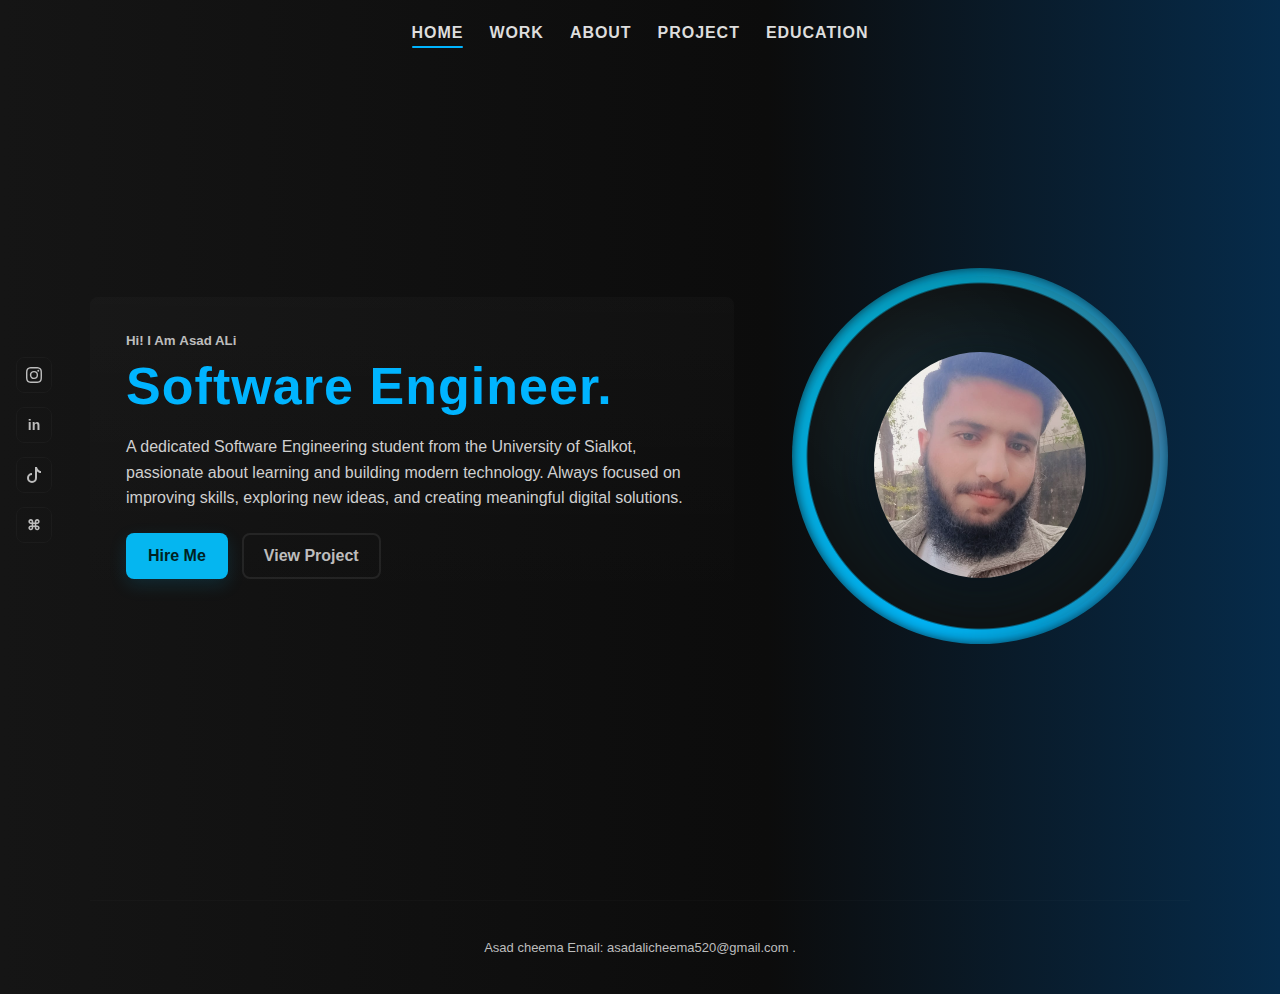
<file: index.html>
<!doctype html>
<html lang="en">
<head>
  <meta charset="utf-8" />
  <meta name="viewport" content="width=device-width,initial-scale=1" />
  <title>Home — QJ Ahmed</title>
  <link rel="stylesheet" href="styles.css" />
</head>
<body>
  <!-- social bar -->
  <div class="social">
    <a href="https://www.instagram.com/cheema__bhai__222?igsh=MWM4NHBuNDM3ZWlicA==" title="Instagram" data-href="#"><svg xmlns="http://www.w3.org/2000/svg" width="16" height="16" fill="currentColor" class="bi bi-instagram" viewBox="0 0 16 16">
  <path d="M8 0C5.829 0 5.556.01 4.703.048 3.85.088 3.269.222 2.76.42a3.9 3.9 0 0 0-1.417.923A3.9 3.9 0 0 0 .42 2.76C.222 3.268.087 3.85.048 4.7.01 5.555 0 5.827 0 8.001c0 2.172.01 2.444.048 3.297.04.852.174 1.433.372 1.942.205.526.478.972.923 1.417.444.445.89.719 1.416.923.51.198 1.09.333 1.942.372C5.555 15.99 5.827 16 8 16s2.444-.01 3.298-.048c.851-.04 1.434-.174 1.943-.372a3.9 3.9 0 0 0 1.416-.923c.445-.445.718-.891.923-1.417.197-.509.332-1.09.372-1.942C15.99 10.445 16 10.173 16 8s-.01-2.445-.048-3.299c-.04-.851-.175-1.433-.372-1.941a3.9 3.9 0 0 0-.923-1.417A3.9 3.9 0 0 0 13.24.42c-.51-.198-1.092-.333-1.943-.372C10.443.01 10.172 0 7.998 0zm-.717 1.442h.718c2.136 0 2.389.007 3.232.046.78.035 1.204.166 1.486.275.373.145.64.319.92.599s.453.546.598.92c.11.281.24.705.275 1.485.039.843.047 1.096.047 3.231s-.008 2.389-.047 3.232c-.035.78-.166 1.203-.275 1.485a2.5 2.5 0 0 1-.599.919c-.28.28-.546.453-.92.598-.28.11-.704.24-1.485.276-.843.038-1.096.047-3.232.047s-2.39-.009-3.233-.047c-.78-.036-1.203-.166-1.485-.276a2.5 2.5 0 0 1-.92-.598 2.5 2.5 0 0 1-.6-.92c-.109-.281-.24-.705-.275-1.485-.038-.843-.046-1.096-.046-3.233s.008-2.388.046-3.231c.036-.78.166-1.204.276-1.486.145-.373.319-.64.599-.92s.546-.453.92-.598c.282-.11.705-.24 1.485-.276.738-.034 1.024-.044 2.515-.045zm4.988 1.328a.96.96 0 1 0 0 1.92.96.96 0 0 0 0-1.92m-4.27 1.122a4.109 4.109 0 1 0 0 8.217 4.109 4.109 0 0 0 0-8.217m0 1.441a2.667 2.667 0 1 1 0 5.334 2.667 2.667 0 0 1 0-5.334"/>
</svg></a>
    <a href="https://www.linkedin.com/in/asad-ali-72815b335?utm_source=share_via&utm_content=profile&utm_medium=member_android" title="LinkedIn" data-href="#">in</a>

    <a href="https://www.tiktok.com/@cheema_bhai_222?_r=1&_t=ZS-91fjuQ23Skh" title="tiktok" data-href="#"><svg xmlns="http://www.w3.org/2000/svg" width="16" height="16" fill="currentColor" class="bi bi-tiktok" viewBox="0 0 16 16">
  <path d="M9 0h1.98c.144.715.54 1.617 1.235 2.512C12.895 3.389 13.797 4 15 4v2c-1.753 0-3.07-.814-4-1.829V11a5 5 0 1 1-5-5v2a3 3 0 1 0 3 3z"/>
</svg></a>
    <a href="#" title="Portfolio" data-href="#">⌘</a>
  </div>

  <header>
    <div class="container">
      <nav>
        <ul>
          <li><a href="index.html" class="active">HOME</a></li>
          <li><a href="work.html">WORK</a></li>
          <li><a href="about.html">ABOUT</a></li>
          <li><a href="project.html">PROJECT</a></li>
          <li><a href="education.html">EDUCATION</a></li>
        </ul>
      </nav>
    </div>
  </header>

  <main class="container hero">
    <div class="intro">
      <h5>Hi! I Am <span style="color:var(--muted);font-weight:800">Asad ALi</span></h5>
      <h1>Software Engineer.</h1>
      <p>
        <!-- Replace with your actual bio -->
     A dedicated Software Engineering student from the University of Sialkot, passionate about learning and building modern technology.
Always focused on improving skills, exploring new ideas, and creating meaningful digital solutions.
      </p>

      <div class="cta">
        <a href="hideme.html" class="btn primary">Hire Me</a>
        <a href="project.html" class="btn ghost">View Project</a>
      </div>
    </div>

    <div class="portrait-wrap">
      <div class="portrait">
        <!-- IMAGE PATH: protfolio.PNG (provided image copied into same folder) -->
        <img src="image.png.jpg" alt="Profile image (replace path as needed)" />
      </div>
    </div>
  </main>

  <footer class="container">
    <p class="small">Asad cheema Email: asadalicheema520@gmail.com .</p>
  </footer>

  <script>
    // social links behavior (open data-href if set)
    document.querySelectorAll('.social a').forEach(a=>{
      a.addEventListener('click', function(e){
        e.preventDefault();
        const href = this.getAttribute('data-href') || '#';
        if(href !== '#') window.open(href, '_blank');
        else {
          this.style.transform = 'translateY(-2px) scale(0.98)';
          setTimeout(()=> this.style.transform = '', 200);
        }
      });
    });
  </script>
</body>
</html>
</file>
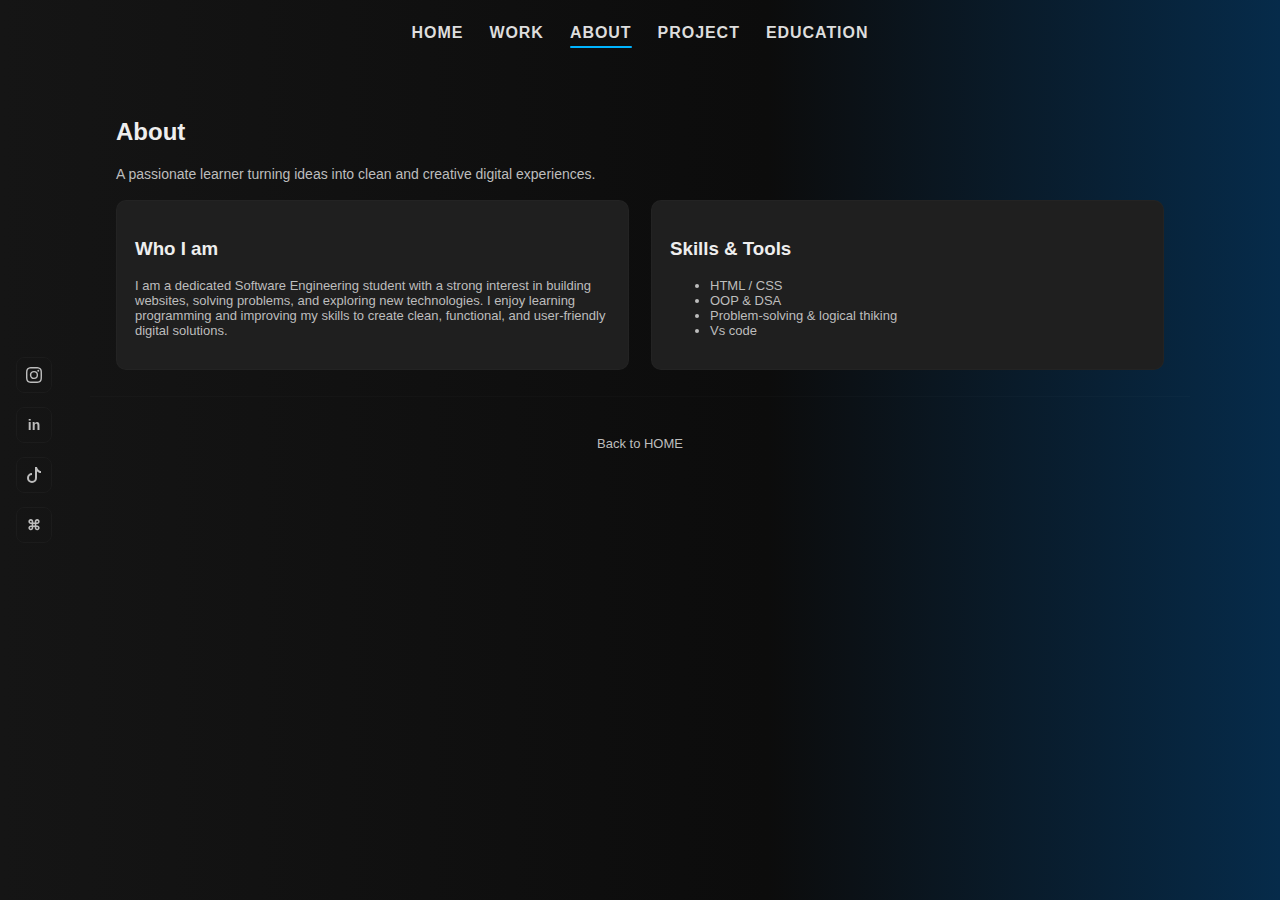
<file: about.html>
<!doctype html>
<html lang="en">
<head>
  <meta charset="utf-8" />
  <meta name="viewport" content="width=device-width,initial-scale=1" />
  <title>About — QJ Ahmed</title>
  <link rel="stylesheet" href="styles.css" />
</head>
<body>
    <div class="social">
    <a href="https://www.instagram.com/cheema__bhai__222?igsh=MWM4NHBuNDM3ZWlicA==" title="Instagram" data-href="#"><svg xmlns="http://www.w3.org/2000/svg" width="16" height="16" fill="currentColor" class="bi bi-instagram" viewBox="0 0 16 16">
  <path d="M8 0C5.829 0 5.556.01 4.703.048 3.85.088 3.269.222 2.76.42a3.9 3.9 0 0 0-1.417.923A3.9 3.9 0 0 0 .42 2.76C.222 3.268.087 3.85.048 4.7.01 5.555 0 5.827 0 8.001c0 2.172.01 2.444.048 3.297.04.852.174 1.433.372 1.942.205.526.478.972.923 1.417.444.445.89.719 1.416.923.51.198 1.09.333 1.942.372C5.555 15.99 5.827 16 8 16s2.444-.01 3.298-.048c.851-.04 1.434-.174 1.943-.372a3.9 3.9 0 0 0 1.416-.923c.445-.445.718-.891.923-1.417.197-.509.332-1.09.372-1.942C15.99 10.445 16 10.173 16 8s-.01-2.445-.048-3.299c-.04-.851-.175-1.433-.372-1.941a3.9 3.9 0 0 0-.923-1.417A3.9 3.9 0 0 0 13.24.42c-.51-.198-1.092-.333-1.943-.372C10.443.01 10.172 0 7.998 0zm-.717 1.442h.718c2.136 0 2.389.007 3.232.046.78.035 1.204.166 1.486.275.373.145.64.319.92.599s.453.546.598.92c.11.281.24.705.275 1.485.039.843.047 1.096.047 3.231s-.008 2.389-.047 3.232c-.035.78-.166 1.203-.275 1.485a2.5 2.5 0 0 1-.599.919c-.28.28-.546.453-.92.598-.28.11-.704.24-1.485.276-.843.038-1.096.047-3.232.047s-2.39-.009-3.233-.047c-.78-.036-1.203-.166-1.485-.276a2.5 2.5 0 0 1-.92-.598 2.5 2.5 0 0 1-.6-.92c-.109-.281-.24-.705-.275-1.485-.038-.843-.046-1.096-.046-3.233s.008-2.388.046-3.231c.036-.78.166-1.204.276-1.486.145-.373.319-.64.599-.92s.546-.453.92-.598c.282-.11.705-.24 1.485-.276.738-.034 1.024-.044 2.515-.045zm4.988 1.328a.96.96 0 1 0 0 1.92.96.96 0 0 0 0-1.92m-4.27 1.122a4.109 4.109 0 1 0 0 8.217 4.109 4.109 0 0 0 0-8.217m0 1.441a2.667 2.667 0 1 1 0 5.334 2.667 2.667 0 0 1 0-5.334"/>
</svg></a>
    <a href="https://www.linkedin.com/in/asad-ali-72815b335?utm_source=share_via&utm_content=profile&utm_medium=member_android" title="LinkedIn" data-href="#">in</a>

    <a href="https://www.tiktok.com/@cheema_bhai_222?_r=1&_t=ZS-91fjuQ23Skh" title="tiktok" data-href="#"><svg xmlns="http://www.w3.org/2000/svg" width="16" height="16" fill="currentColor" class="bi bi-tiktok" viewBox="0 0 16 16">
  <path d="M9 0h1.98c.144.715.54 1.617 1.235 2.512C12.895 3.389 13.797 4 15 4v2c-1.753 0-3.07-.814-4-1.829V11a5 5 0 1 1-5-5v2a3 3 0 1 0 3 3z"/>
</svg></a>
    <a href="#" title="Portfolio" data-href="#">⌘</a>
  </div>

  <header>
    <div class="container">
      <nav>
        <ul>
          <li><a href="index.html">HOME</a></li>
          <li><a href="work.html">WORK</a></li>
          <li><a href="about.html" class="active">ABOUT</a></li>
          <li><a href="project.html">PROJECT</a></li>
          <li><a href="education.html">EDUCATION</a></li>
        </ul>
      </nav>
    </div>
  </header>

  <main class="container page">
    <h2>About</h2>
    <p class="muted">A passionate learner turning ideas into clean and creative digital experiences.</p>

    <div style="display:flex;gap:22px;margin-top:18px;flex-wrap:wrap">
      <div style="flex:1;min-width:260px">
        <div class="card">
          <h3>Who I am</h3>
          <p class="small">I am a dedicated Software Engineering student with a strong interest in building websites, solving problems, and exploring new technologies. I enjoy learning programming and improving my skills to create clean, functional, and user-friendly digital solutions.</p>
        </div>
      </div>

      <div style="flex:1;min-width:260px">
        <div class="card">
          <h3>Skills & Tools</h3>
          <ul class="small">
            <li>HTML / CSS </li>
            <li>OOP & DSA </li>
            <li>Problem-solving & logical thiking</li>
            <li>Vs code</li>
          </ul>
        </div>
      </div>
    </div>
  </main>

  <footer class="container">
    <p class="small">Back to <a href="index.html">HOME</a></p>
  </footer>
</body>
</html>
</file>
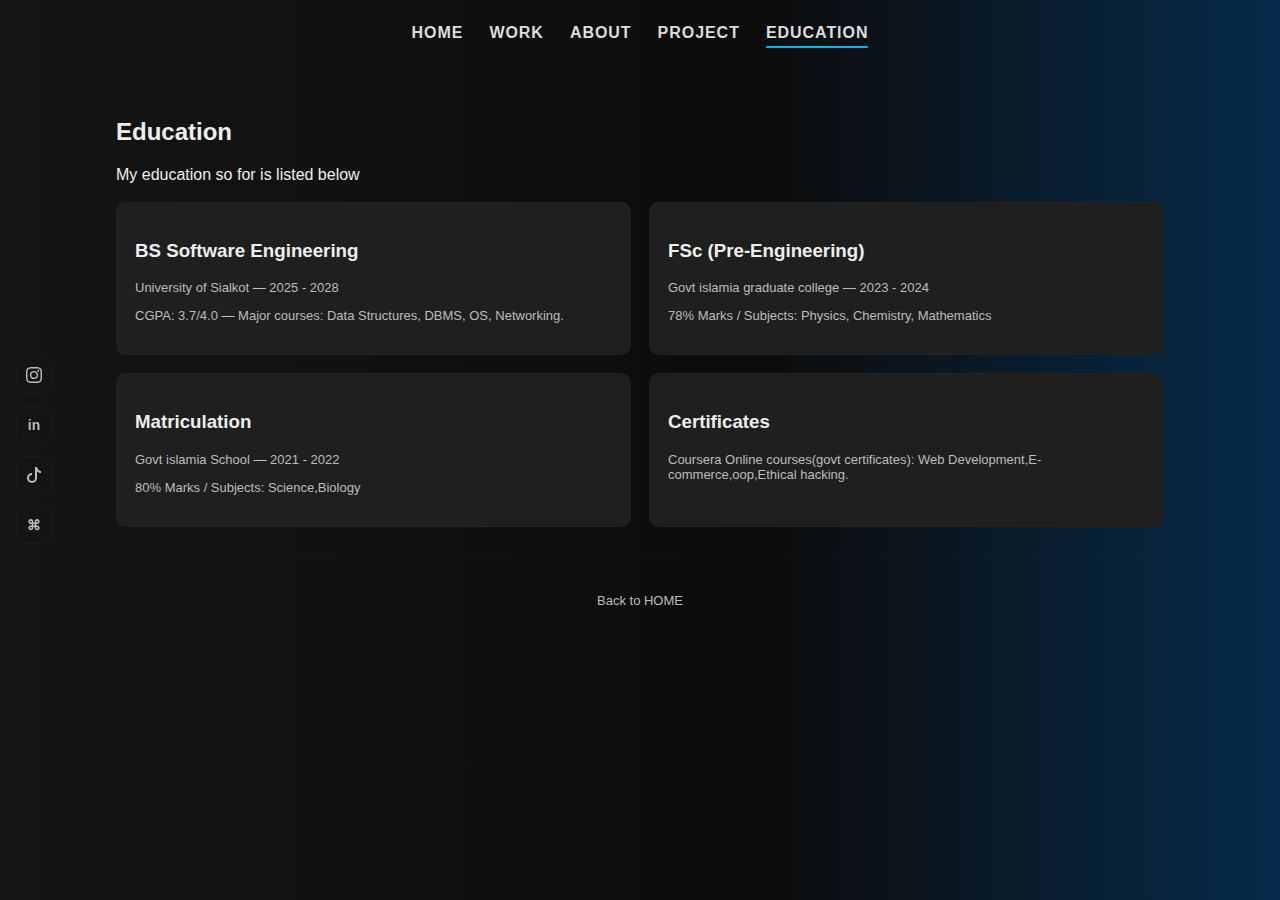
<file: education.html>
<!doctype html>
<html lang="en">
<head>
  <meta charset="utf-8" />
  <meta name="viewport" content="width=device-width,initial-scale=1" />
  <title>Education — QJ Ahmed</title>
  <link rel="stylesheet" href="styles.css" />
</head>
<body>
  <div class="social">
    <a href="https://www.instagram.com/cheema__bhai__222?igsh=MWM4NHBuNDM3ZWlicA==" title="Instagram" data-href="#"><svg xmlns="http://www.w3.org/2000/svg" width="16" height="16" fill="currentColor" class="bi bi-instagram" viewBox="0 0 16 16">
  <path d="M8 0C5.829 0 5.556.01 4.703.048 3.85.088 3.269.222 2.76.42a3.9 3.9 0 0 0-1.417.923A3.9 3.9 0 0 0 .42 2.76C.222 3.268.087 3.85.048 4.7.01 5.555 0 5.827 0 8.001c0 2.172.01 2.444.048 3.297.04.852.174 1.433.372 1.942.205.526.478.972.923 1.417.444.445.89.719 1.416.923.51.198 1.09.333 1.942.372C5.555 15.99 5.827 16 8 16s2.444-.01 3.298-.048c.851-.04 1.434-.174 1.943-.372a3.9 3.9 0 0 0 1.416-.923c.445-.445.718-.891.923-1.417.197-.509.332-1.09.372-1.942C15.99 10.445 16 10.173 16 8s-.01-2.445-.048-3.299c-.04-.851-.175-1.433-.372-1.941a3.9 3.9 0 0 0-.923-1.417A3.9 3.9 0 0 0 13.24.42c-.51-.198-1.092-.333-1.943-.372C10.443.01 10.172 0 7.998 0zm-.717 1.442h.718c2.136 0 2.389.007 3.232.046.78.035 1.204.166 1.486.275.373.145.64.319.92.599s.453.546.598.92c.11.281.24.705.275 1.485.039.843.047 1.096.047 3.231s-.008 2.389-.047 3.232c-.035.78-.166 1.203-.275 1.485a2.5 2.5 0 0 1-.599.919c-.28.28-.546.453-.92.598-.28.11-.704.24-1.485.276-.843.038-1.096.047-3.232.047s-2.39-.009-3.233-.047c-.78-.036-1.203-.166-1.485-.276a2.5 2.5 0 0 1-.92-.598 2.5 2.5 0 0 1-.6-.92c-.109-.281-.24-.705-.275-1.485-.038-.843-.046-1.096-.046-3.233s.008-2.388.046-3.231c.036-.78.166-1.204.276-1.486.145-.373.319-.64.599-.92s.546-.453.92-.598c.282-.11.705-.24 1.485-.276.738-.034 1.024-.044 2.515-.045zm4.988 1.328a.96.96 0 1 0 0 1.92.96.96 0 0 0 0-1.92m-4.27 1.122a4.109 4.109 0 1 0 0 8.217 4.109 4.109 0 0 0 0-8.217m0 1.441a2.667 2.667 0 1 1 0 5.334 2.667 2.667 0 0 1 0-5.334"/>
</svg></a>
    <a href="https://www.linkedin.com/in/asad-ali-72815b335?utm_source=share_via&utm_content=profile&utm_medium=member_android" title="LinkedIn" data-href="#">in</a>

    <a href="https://www.tiktok.com/@cheema_bhai_222?_r=1&_t=ZS-91fjuQ23Skh" title="tiktok" data-href="#"><svg xmlns="http://www.w3.org/2000/svg" width="16" height="16" fill="currentColor" class="bi bi-tiktok" viewBox="0 0 16 16">
  <path d="M9 0h1.98c.144.715.54 1.617 1.235 2.512C12.895 3.389 13.797 4 15 4v2c-1.753 0-3.07-.814-4-1.829V11a5 5 0 1 1-5-5v2a3 3 0 1 0 3 3z"/>
</svg></a>
    <a href="#" title="Portfolio" data-href="#">⌘</a>
  </div>

  <header>
    <div class="container">
      <nav>
        <ul>
          <li><a href="index.html">HOME</a></li>
          <li><a href="work.html">WORK</a></li>
          <li><a href="about.html">ABOUT</a></li>
          <li><a href="project.html">PROJECT</a></li>
          <li><a href="education.html" class="active">EDUCATION</a></li>
        </ul>
      </nav>
    </div>
  </header>

  <main class="container page">
    <h2>Education</h2>
    <p>My education so for is listed below</p>

    <div style="margin-top:18px;display:grid;grid-template-columns:1fr 1fr;gap:18px">
      <div class="card">
        <h3>BS Software Engineering</h3>
        <p class="small">University of Sialkot — 2025 - 2028</p>
        <p class="small">CGPA: 3.7/4.0 — Major courses: Data Structures, DBMS, OS, Networking.</p>
      </div>

      <div class="card">
        <h3>FSc (Pre-Engineering)</h3>
        <p class="small">Govt islamia graduate college — 2023 - 2024</p>
        <p class="small">78% Marks / Subjects: Physics, Chemistry, Mathematics</p>
      </div>

      <div class="card">
        <h3>Matriculation</h3>
        <p class="small">Govt islamia School  — 2021 - 2022</p>
        <p class="small">80% Marks / Subjects: Science,Biology</p>
      </div>

      <div class="card">
        <h3>Certificates</h3>
        <p class="small">Coursera Online courses(govt certificates): Web Development,E-commerce,oop,Ethical hacking.</p>
      </div>
    </div>
  </main>

  <footer class="container">
    <p class="small">Back to <a href="index.html">HOME</a></p>
  </footer>
</body>
</html>
</file>
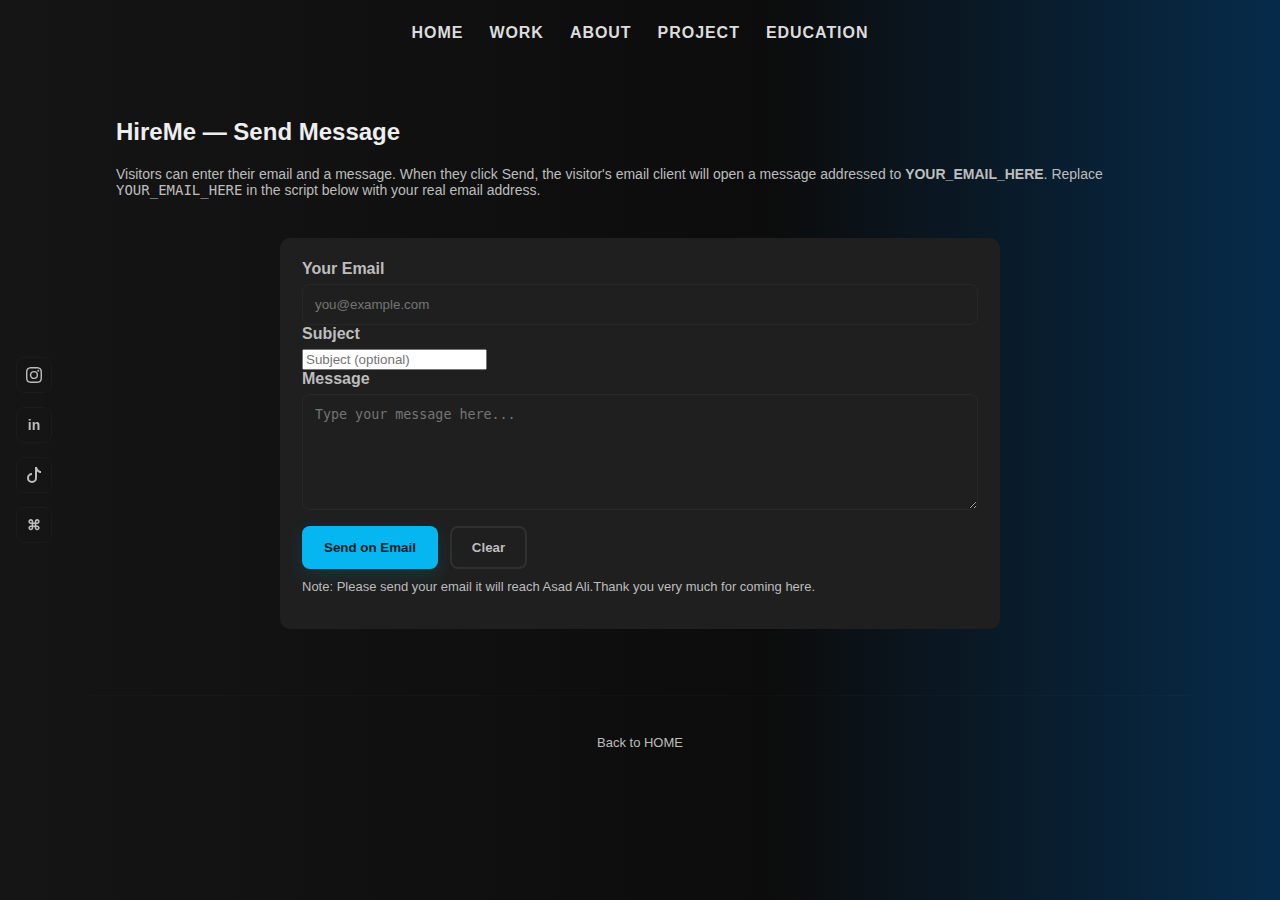
<file: hideme.html>
<!doctype html>
<html lang="en">
<head>
  <meta charset="utf-8" />
  <meta name="viewport" content="width=device-width,initial-scale=1" />
  <title>HireMe — Send Message</title>
  <link rel="stylesheet" href="styles.css" />
  <style>
    /* small override for form layout */
    .form-wrap{max-width:720px;margin:40px auto;padding:22px;background:var(--panel);border-radius:10px}
    label{display:block;margin-bottom:6px;color:var(--muted);font-weight:700}
    input[type="email"], textarea{width:100%;padding:12px;border-radius:8px;border:1px solid rgba(255,255,255,0.04);background:transparent;color:#fff;resize:vertical}
    .send-row{display:flex;gap:12px;align-items:center;margin-top:12px}
    .note{color:var(--muted);font-size:13px;margin-top:10px}
  </style>
</head>
<body>
   <div class="social">
    <a href="https://www.instagram.com/cheema__bhai__222?igsh=MWM4NHBuNDM3ZWlicA==" title="Instagram" data-href="#"><svg xmlns="http://www.w3.org/2000/svg" width="16" height="16" fill="currentColor" class="bi bi-instagram" viewBox="0 0 16 16">
  <path d="M8 0C5.829 0 5.556.01 4.703.048 3.85.088 3.269.222 2.76.42a3.9 3.9 0 0 0-1.417.923A3.9 3.9 0 0 0 .42 2.76C.222 3.268.087 3.85.048 4.7.01 5.555 0 5.827 0 8.001c0 2.172.01 2.444.048 3.297.04.852.174 1.433.372 1.942.205.526.478.972.923 1.417.444.445.89.719 1.416.923.51.198 1.09.333 1.942.372C5.555 15.99 5.827 16 8 16s2.444-.01 3.298-.048c.851-.04 1.434-.174 1.943-.372a3.9 3.9 0 0 0 1.416-.923c.445-.445.718-.891.923-1.417.197-.509.332-1.09.372-1.942C15.99 10.445 16 10.173 16 8s-.01-2.445-.048-3.299c-.04-.851-.175-1.433-.372-1.941a3.9 3.9 0 0 0-.923-1.417A3.9 3.9 0 0 0 13.24.42c-.51-.198-1.092-.333-1.943-.372C10.443.01 10.172 0 7.998 0zm-.717 1.442h.718c2.136 0 2.389.007 3.232.046.78.035 1.204.166 1.486.275.373.145.64.319.92.599s.453.546.598.92c.11.281.24.705.275 1.485.039.843.047 1.096.047 3.231s-.008 2.389-.047 3.232c-.035.78-.166 1.203-.275 1.485a2.5 2.5 0 0 1-.599.919c-.28.28-.546.453-.92.598-.28.11-.704.24-1.485.276-.843.038-1.096.047-3.232.047s-2.39-.009-3.233-.047c-.78-.036-1.203-.166-1.485-.276a2.5 2.5 0 0 1-.92-.598 2.5 2.5 0 0 1-.6-.92c-.109-.281-.24-.705-.275-1.485-.038-.843-.046-1.096-.046-3.233s.008-2.388.046-3.231c.036-.78.166-1.204.276-1.486.145-.373.319-.64.599-.92s.546-.453.92-.598c.282-.11.705-.24 1.485-.276.738-.034 1.024-.044 2.515-.045zm4.988 1.328a.96.96 0 1 0 0 1.92.96.96 0 0 0 0-1.92m-4.27 1.122a4.109 4.109 0 1 0 0 8.217 4.109 4.109 0 0 0 0-8.217m0 1.441a2.667 2.667 0 1 1 0 5.334 2.667 2.667 0 0 1 0-5.334"/>
</svg></a>
    <a href="https://www.linkedin.com/in/asad-ali-72815b335?utm_source=share_via&utm_content=profile&utm_medium=member_android" title="LinkedIn" data-href="#">in</a>

    <a href="https://www.tiktok.com/@cheema_bhai_222?_r=1&_t=ZS-91fjuQ23Skh" title="tiktok" data-href="#"><svg xmlns="http://www.w3.org/2000/svg" width="16" height="16" fill="currentColor" class="bi bi-tiktok" viewBox="0 0 16 16">
  <path d="M9 0h1.98c.144.715.54 1.617 1.235 2.512C12.895 3.389 13.797 4 15 4v2c-1.753 0-3.07-.814-4-1.829V11a5 5 0 1 1-5-5v2a3 3 0 1 0 3 3z"/>
</svg></a>
    <a href="#" title="Portfolio" data-href="#">⌘</a>
  </div>

  <header>
    <div class="container">
      <nav>
        <ul>
          <li><a href="index.html">HOME</a></li>
          <li><a href="work.html">WORK</a></li>
          <li><a href="about.html">ABOUT</a></li>
          <li><a href="project.html">PROJECT</a></li>
          <li><a href="education.html">EDUCATION</a></li>
        </ul>
      </nav>
    </div>
  </header>

  <main class="container page">
    <h2>HireMe — Send Message</h2>
    <p class="muted">Visitors can enter their email and a message. When they click Send, the visitor's email client will open a message addressed to <strong>YOUR_EMAIL_HERE</strong>. Replace <code>YOUR_EMAIL_HERE</code> in the script below with your real email address.</p>

    <div class="form-wrap">
      <form id="hidemeForm">
        <label for="sender">Your Email</label>
        <input id="sender" name="sender" type="email" placeholder="you@example.com" required />

        <label for="subject">Subject</label>
        <input id="subject" name="subject" type="text" placeholder="Subject (optional)" />

        <label for="message">Message</label>
        <textarea id="message" name="message" rows="6" placeholder="Type your message here..." required></textarea>

        <div class="send-row">
          <button type="submit" class="btn primary">Send on Email</button>
          <button type="button" id="clearBtn" class="btn ghost">Clear</button>
        </div>

        <p class="note">Note: Please send your email it will reach Asad Ali.Thank you very much for coming here.</p>
      </form>
    </div>
  </main>

  <footer class="container"><p class="small">Back to <a href="index.html">HOME</a></p></footer>

<script>
document.getElementById('clearBtn').addEventListener('click', function(){ document.getElementById('hidemeForm').reset(); });

document.getElementById('hidemeForm').addEventListener('submit', function(e){
  e.preventDefault();
  // Replace the following constant with your real email address
  const OWNER_EMAIL = 'asadalicheema520@gmail.com'; // <<< change this to your email

  const sender = encodeURIComponent(document.getElementById('sender').value.trim());
  const subject = encodeURIComponent(document.getElementById('subject').value.trim() || 'Message from website visitor');
  const message = encodeURIComponent(document.getElementById('message').value.trim());

  // Build email body including visitor email
  const body = encodeURIComponent('From: ' + (sender || 'anonymous') + '\n\n') + message;

  // Compose mailto link
  const mailto = 'mailto:' + OWNER_EMAIL + '?subject=' + subject + '&body=' + body;

  // Open user's email client with composed message. This requires the user to have a mail client configured.
  window.location.href = mailto;

  // Optional: show a small confirmation to the visitor (they still must send from their mail client)
  setTimeout(()=> alert('Your email client should open now. Complete & send the message from your email client.'), 300);
});
</script>

</body>
</html>
</file>
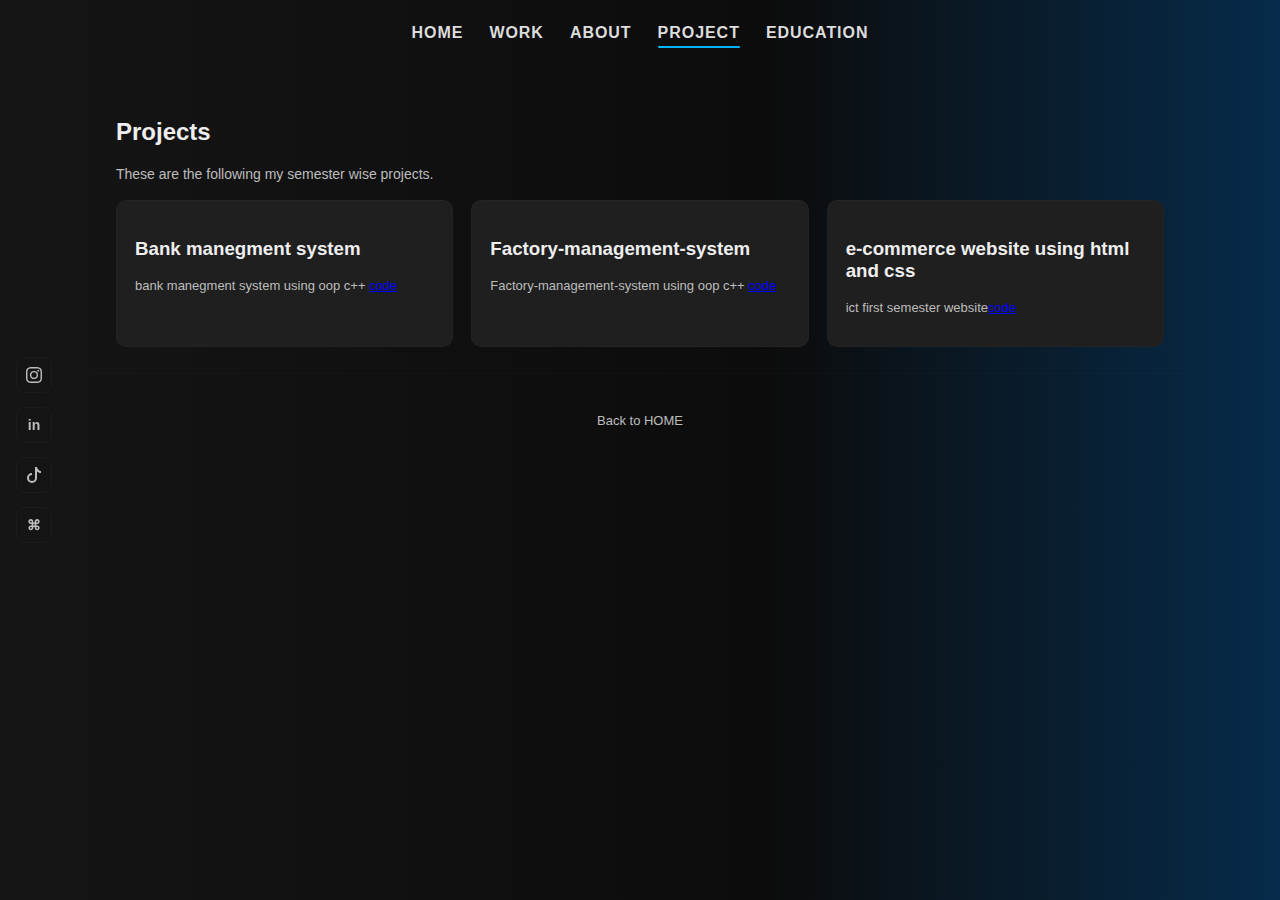
<file: project.html>
<!doctype html>
<html lang="en">
<head>
  <meta charset="utf-8" />
  <meta name="viewport" content="width=device-width,initial-scale=1" />
  <title>Projects — QJ Ahmed</title>
  <link rel="stylesheet" href="styles.css" />
</head>
<body>
   <div class="social">
    <a href="https://www.instagram.com/cheema__bhai__222?igsh=MWM4NHBuNDM3ZWlicA==" title="Instagram" data-href="#"><svg xmlns="http://www.w3.org/2000/svg" width="16" height="16" fill="currentColor" class="bi bi-instagram" viewBox="0 0 16 16">
  <path d="M8 0C5.829 0 5.556.01 4.703.048 3.85.088 3.269.222 2.76.42a3.9 3.9 0 0 0-1.417.923A3.9 3.9 0 0 0 .42 2.76C.222 3.268.087 3.85.048 4.7.01 5.555 0 5.827 0 8.001c0 2.172.01 2.444.048 3.297.04.852.174 1.433.372 1.942.205.526.478.972.923 1.417.444.445.89.719 1.416.923.51.198 1.09.333 1.942.372C5.555 15.99 5.827 16 8 16s2.444-.01 3.298-.048c.851-.04 1.434-.174 1.943-.372a3.9 3.9 0 0 0 1.416-.923c.445-.445.718-.891.923-1.417.197-.509.332-1.09.372-1.942C15.99 10.445 16 10.173 16 8s-.01-2.445-.048-3.299c-.04-.851-.175-1.433-.372-1.941a3.9 3.9 0 0 0-.923-1.417A3.9 3.9 0 0 0 13.24.42c-.51-.198-1.092-.333-1.943-.372C10.443.01 10.172 0 7.998 0zm-.717 1.442h.718c2.136 0 2.389.007 3.232.046.78.035 1.204.166 1.486.275.373.145.64.319.92.599s.453.546.598.92c.11.281.24.705.275 1.485.039.843.047 1.096.047 3.231s-.008 2.389-.047 3.232c-.035.78-.166 1.203-.275 1.485a2.5 2.5 0 0 1-.599.919c-.28.28-.546.453-.92.598-.28.11-.704.24-1.485.276-.843.038-1.096.047-3.232.047s-2.39-.009-3.233-.047c-.78-.036-1.203-.166-1.485-.276a2.5 2.5 0 0 1-.92-.598 2.5 2.5 0 0 1-.6-.92c-.109-.281-.24-.705-.275-1.485-.038-.843-.046-1.096-.046-3.233s.008-2.388.046-3.231c.036-.78.166-1.204.276-1.486.145-.373.319-.64.599-.92s.546-.453.92-.598c.282-.11.705-.24 1.485-.276.738-.034 1.024-.044 2.515-.045zm4.988 1.328a.96.96 0 1 0 0 1.92.96.96 0 0 0 0-1.92m-4.27 1.122a4.109 4.109 0 1 0 0 8.217 4.109 4.109 0 0 0 0-8.217m0 1.441a2.667 2.667 0 1 1 0 5.334 2.667 2.667 0 0 1 0-5.334"/>
</svg></a>
    <a href="https://www.linkedin.com/in/asad-ali-72815b335?utm_source=share_via&utm_content=profile&utm_medium=member_android" title="LinkedIn" data-href="#">in</a>

    <a href="https://www.tiktok.com/@cheema_bhai_222?_r=1&_t=ZS-91fjuQ23Skh" title="tiktok" data-href="#"><svg xmlns="http://www.w3.org/2000/svg" width="16" height="16" fill="currentColor" class="bi bi-tiktok" viewBox="0 0 16 16">
  <path d="M9 0h1.98c.144.715.54 1.617 1.235 2.512C12.895 3.389 13.797 4 15 4v2c-1.753 0-3.07-.814-4-1.829V11a5 5 0 1 1-5-5v2a3 3 0 1 0 3 3z"/>
</svg></a>
    <a href="#" title="Portfolio" data-href="#">⌘</a>
  </div>

  <header>
    <div class="container">
      <nav>
        <ul>
          <li><a href="index.html">HOME</a></li>
          <li><a href="work.html">WORK</a></li>
          <li><a href="about.html">ABOUT</a></li>
          <li><a href="project.html" class="active">PROJECT</a></li>
          <li><a href="education.html">EDUCATION</a></li>
        </ul>
      </nav>
    </div>
  </header>

  <main class="container page">
    <h2>Projects</h2>
    <p class="muted">These are the following my semester wise projects.</p>

    <div class="cards" style="margin-top:18px">
      <div class="card">
        <h3>Bank manegment system</h3>
        <p class="small">bank manegment system using oop c++ <a href="https://github.com/Asadali933"><span style="color: blue;text-decoration: underline;">code</span></a></p>
      </div>
      <div class="card">
           <h3>Factory-management-system</h3>
        <p class="small">Factory-management-system using oop c++ <a href="https://github.com/Asadali933"><span style="color: blue;text-decoration: underline;">code</span></a></p>
      </div>
      <div class="card">
         <h3>e-commerce website using html and css </h3>
        <p class="small">ict first semester website<a href="https://github.com/Asadali933"><span style="color: blue;text-decoration: underline;">code</span></a></p>
      </div>
    </div>
  </main>

  <footer class="container">
    <p class="small">Back to <a href="index.html">HOME</a></p>
  </footer>
</body>
</html>
</file>
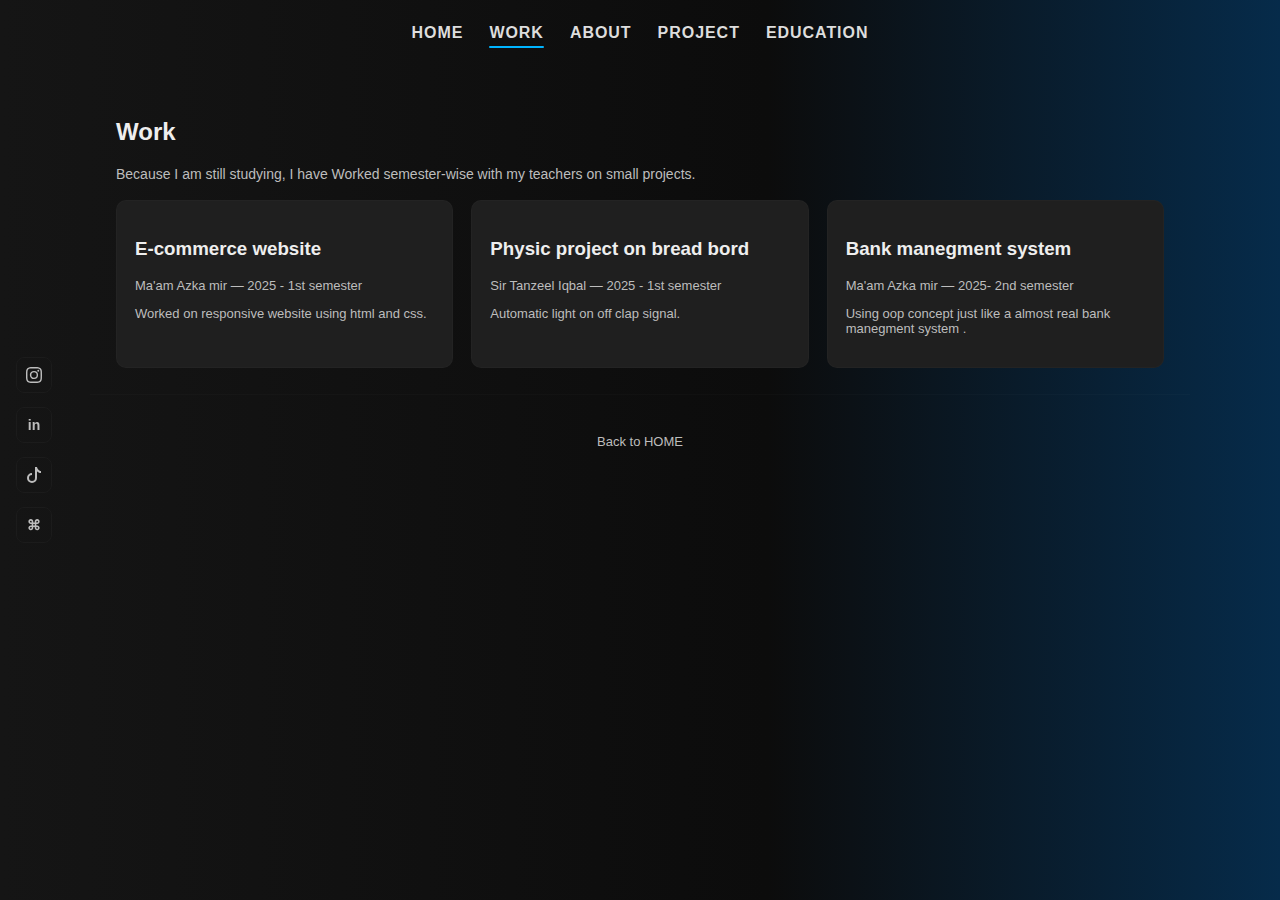
<file: work.html>
<!doctype html>
<html lang="en">
<head>
  <meta charset="utf-8" />
  <meta name="viewport" content="width=device-width,initial-scale=1" />
  <title>Work — QJ Ahmed</title>
  <link rel="stylesheet" href="styles.css" />
</head>
<body>
   <div class="social">
    <a href="https://www.instagram.com/cheema__bhai__222?igsh=MWM4NHBuNDM3ZWlicA==" title="Instagram" data-href="#"><svg xmlns="http://www.w3.org/2000/svg" width="16" height="16" fill="currentColor" class="bi bi-instagram" viewBox="0 0 16 16">
  <path d="M8 0C5.829 0 5.556.01 4.703.048 3.85.088 3.269.222 2.76.42a3.9 3.9 0 0 0-1.417.923A3.9 3.9 0 0 0 .42 2.76C.222 3.268.087 3.85.048 4.7.01 5.555 0 5.827 0 8.001c0 2.172.01 2.444.048 3.297.04.852.174 1.433.372 1.942.205.526.478.972.923 1.417.444.445.89.719 1.416.923.51.198 1.09.333 1.942.372C5.555 15.99 5.827 16 8 16s2.444-.01 3.298-.048c.851-.04 1.434-.174 1.943-.372a3.9 3.9 0 0 0 1.416-.923c.445-.445.718-.891.923-1.417.197-.509.332-1.09.372-1.942C15.99 10.445 16 10.173 16 8s-.01-2.445-.048-3.299c-.04-.851-.175-1.433-.372-1.941a3.9 3.9 0 0 0-.923-1.417A3.9 3.9 0 0 0 13.24.42c-.51-.198-1.092-.333-1.943-.372C10.443.01 10.172 0 7.998 0zm-.717 1.442h.718c2.136 0 2.389.007 3.232.046.78.035 1.204.166 1.486.275.373.145.64.319.92.599s.453.546.598.92c.11.281.24.705.275 1.485.039.843.047 1.096.047 3.231s-.008 2.389-.047 3.232c-.035.78-.166 1.203-.275 1.485a2.5 2.5 0 0 1-.599.919c-.28.28-.546.453-.92.598-.28.11-.704.24-1.485.276-.843.038-1.096.047-3.232.047s-2.39-.009-3.233-.047c-.78-.036-1.203-.166-1.485-.276a2.5 2.5 0 0 1-.92-.598 2.5 2.5 0 0 1-.6-.92c-.109-.281-.24-.705-.275-1.485-.038-.843-.046-1.096-.046-3.233s.008-2.388.046-3.231c.036-.78.166-1.204.276-1.486.145-.373.319-.64.599-.92s.546-.453.92-.598c.282-.11.705-.24 1.485-.276.738-.034 1.024-.044 2.515-.045zm4.988 1.328a.96.96 0 1 0 0 1.92.96.96 0 0 0 0-1.92m-4.27 1.122a4.109 4.109 0 1 0 0 8.217 4.109 4.109 0 0 0 0-8.217m0 1.441a2.667 2.667 0 1 1 0 5.334 2.667 2.667 0 0 1 0-5.334"/>
</svg></a>
    <a href="https://www.linkedin.com/in/asad-ali-72815b335?utm_source=share_via&utm_content=profile&utm_medium=member_android" title="LinkedIn" data-href="#">in</a>

    <a href="https://www.tiktok.com/@cheema_bhai_222?_r=1&_t=ZS-91fjuQ23Skh" title="tiktok" data-href="#"><svg xmlns="http://www.w3.org/2000/svg" width="16" height="16" fill="currentColor" class="bi bi-tiktok" viewBox="0 0 16 16">
  <path d="M9 0h1.98c.144.715.54 1.617 1.235 2.512C12.895 3.389 13.797 4 15 4v2c-1.753 0-3.07-.814-4-1.829V11a5 5 0 1 1-5-5v2a3 3 0 1 0 3 3z"/>
</svg></a>
    <a href="#" title="Portfolio" data-href="#">⌘</a>
  </div>

  <header>
    <div class="container">
      <nav>
        <ul>
          <li><a href="index.html">HOME</a></li>
          <li><a href="work.html" class="active">WORK</a></li>
          <li><a href="about.html">ABOUT</a></li>
          <li><a href="project.html">PROJECT</a></li>
          <li><a href="education.html">EDUCATION</a></li>
        </ul>
      </nav>
    </div>
  </header>

  <main class="container page">
    <h2>Work</h2>
    <p class="muted">Because I am still studying, I have Worked semester-wise with my teachers on small projects.</p>

    <div class="cards" style="margin-top:18px">
      <div class="card">
        <h3>E-commerce website</h3>
        <p class="small">Ma'am Azka mir — 2025 - 1st semester</p>
        <p class="small">Worked on responsive website using html and css.</p>
      </div>
      <div class="card">
        <h3>Physic project on bread bord</h3>
        <p class="small">Sir Tanzeel Iqbal — 2025 - 1st semester</p>
        <p class="small">Automatic light on off  clap signal.</p>
      </div>
      <div class="card">
        <h3>Bank manegment system</h3>
        <p class="small">Ma'am Azka mir — 2025- 2nd semester</p>
        <p class="small">Using oop concept just like a almost real bank manegment system .</p>
      </div>
    </div>
  </main>

  <footer class="container">
    <p class="small">Back to <a href="index.html">HOME</a></p>
  </footer>
</body>
</html>
</file>
<file: styles.css>
:root{
  --bg:#121212;
  --panel:#1f1f1f;
  --accent:#00b4ff;
  --muted:#bdbdbd;
  --button-bg:#05b6f0;
  --neon: rgba(0,180,255,0.12);
  --max-width:1100px;
  font-family: "Segoe UI", Roboto, "Helvetica Neue", Arial, sans-serif;
}

*{box-sizing:border-box}
html,body{height:100%;margin:0;background:linear-gradient(90deg,#151515 0%, #0c0c0c 60%, #062b4a 100%);color:#eee}
a{color:inherit;text-decoration:none}
.container{max-width:var(--max-width);margin:0 auto;padding:26px}
header{height:72px;display:flex;align-items:center;justify-content:center}
nav ul{display:flex;gap:26px;list-style:none;padding:0;margin:0;font-weight:700;letter-spacing:0.06em}
nav li a{padding-bottom:6px;display:inline-block; position:relative;color:#ddd}
nav li a.active::after{content:"";position:absolute;left:0;right:0;bottom:0;height:2px;background:var(--accent);border-radius:2px}
nav li a:hover{opacity:0.95}

/* social bar */
.social{
  position:fixed;left:16px;top:50%;transform:translateY(-50%);display:flex;flex-direction:column;gap:14px;z-index:30
}
.social a{
  width:36px;height:36px;border-radius:8px;display:flex;align-items:center;justify-content:center;
  background:transparent;color:var(--muted);border:1px solid rgba(255,255,255,0.03);transition:all .18s;
  text-decoration:none;font-weight:700;font-size:14px;
}
.social a:hover{color:#022;background:var(--accent);transform:translateY(-4px);box-shadow:0 8px 18px var(--neon)}

/* hero layout */
.hero{
  display:grid;
  grid-template-columns: 1fr 420px;
  gap:36px;
  align-items:center;
  min-height:calc(100vh - 72px);
  padding:20px 0 80px;
}
.intro{background:linear-gradient(180deg, rgba(255,255,255,0.02), transparent); padding:36px;border-radius:8px}
.intro h5{color:var(--muted);margin:0 0 8px;font-weight:700}
.intro h1{font-size:52px;margin:6px 0 18px;color:var(--accent);letter-spacing:0.02em}
.intro p{color:#cfcfcf;max-width:640px;line-height:1.6}
.cta{margin-top:22px;display:flex;gap:14px}
.btn{display:inline-block;padding:12px 20px;border-radius:8px;font-weight:700;border:2px solid transparent;cursor:pointer}
.btn.primary{background:var(--button-bg);color:#022;box-shadow:0 6px 18px rgba(5,182,240,0.14)}
.btn.ghost{background:transparent;border-color:rgba(255,255,255,0.08);color:var(--muted)}

/* portrait */

.portrait-wrap{display:flex;align-items:center;justify-content:center;position:relative}

/* Improved portrait neon ring + animated glow */
.portrait{
  width:360px;height:360px;border-radius:50%;display:grid;place-items:center;
  background:radial-gradient(circle at 30% 30%, rgba(255,255,255,0.03), transparent 40%), #0f1213;
  position:relative;overflow:visible;
}

/* outer soft blur */
.portrait::before{
  content:"";position:absolute;inset:-30px;border-radius:50%;
  background:radial-gradient(circle at 50% 50%, rgba(0,180,255,0.12), rgba(0,180,255,0.06) 40%, transparent 60%);
  filter:blur(18px);z-index:1;transition:all .3s;
  opacity:0.95;
}

/* solid neon ring that slightly pulses; sits above the image but uses transparency so it looks like a glow */
.portrait::after{
  content:"";position:absolute;inset:-8px;border-radius:50%;z-index:4;
  pointer-events:none;
  background: conic-gradient(from 200deg, rgba(0,180,255,0.95), rgba(0,200,255,0.75), rgba(120,200,255,0.55), rgba(0,180,255,0.95));
  -webkit-mask: radial-gradient(farthest-side, transparent calc(100% - 16px), black calc(100% - 14px));
  mask: radial-gradient(farthest-side, transparent calc(100% - 16px), black calc(100% - 14px));
  filter:blur(6px) saturate(1.2);
  box-shadow: 0 0 28px rgba(0,200,255,0.35), 0 0 60px rgba(0,160,255,0.12);
  animation: neonPulse 2.6s ease-in-out infinite;
}

/* keep image above background but under the ring */
.portrait img{
  width:59%;height:60%;object-fit:cover;object-position: center 20%;border-radius:50%;z-index:3;display:block;
  filter:grayscale(0.15) contrast(0.95);
  box-shadow:0 12px 40px rgba(2,10,20,0.6);
  border:0px solid rgba(0,0,0,0.35);
  position:relative;
}

/* subtle pulsing animation for neon ring */
@keyframes neonPulse {
  0%{ transform: scale(1); filter: blur(5px) saturate(1.2); opacity:0.95; }
  50%{ transform: scale(1.02); filter: blur(8px) saturate(1.3); opacity:1; }
  100%{ transform: scale(1); filter: blur(5px) saturate(1.2); opacity:0.95; }
}

/* when hovering the portrait, make glow stronger */
.portrait:hover::before{ filter:blur(28px); opacity:1; transform:translateY(-2px) }
.portrait:hover::after{ filter:blur(4px) saturate(1.4); transform: scale(1.03) }


/* sections */
section.page{padding:72px 0;border-top:1px dashed rgba(255,255,255,0.03)}
section.page h2{color:var(--accent);margin-bottom:12px}
.cards{display:grid;grid-template-columns:repeat(3,1fr);gap:18px}
.card{background:var(--panel);padding:18px;border-radius:10px;border:1px solid rgba(255,255,255,0.02)}
.muted{color:var(--muted);font-size:14px}

/* footer */
footer{padding:36px 0;color:var(--muted);text-align:center;border-top:1px solid rgba(255,255,255,0.02)}

/* responsive */
@media (max-width:960px){
  .hero{grid-template-columns:1fr;gap:18px;padding-bottom:60px}
  .portrait{width:300px;height:300px;margin:auto}
  .cards{grid-template-columns:repeat(2,1fr)}
}
@media (max-width:520px){
  nav ul{gap:12px;font-size:13px}
  .intro h1{font-size:36px}
  .cards{grid-template-columns:1fr}
  .social{display:none}
  .portrait{width:220px;height:220px}
}

/* utility */
.small{font-size:13px;color:var(--muted)}
</file>
